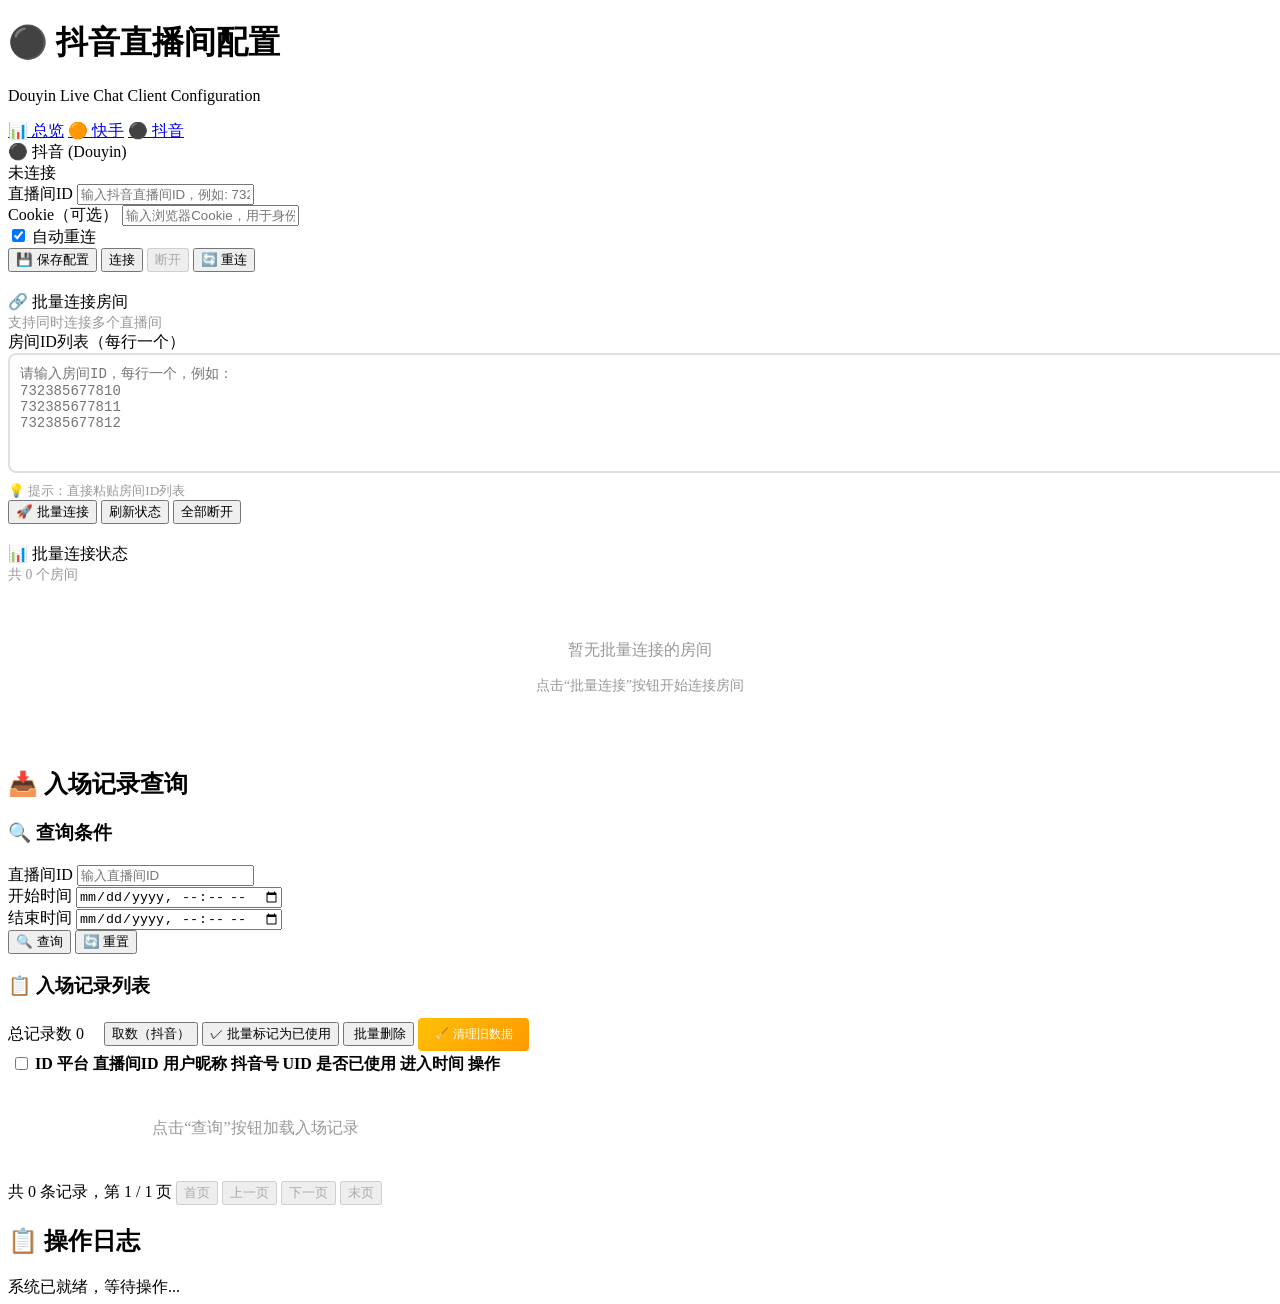
<file: live-chat-client-examples/client-example/src/main/resources/templates/douyin.html>
<!DOCTYPE html>
<html lang="zh-CN" xmlns:th="http://www.thymeleaf.org">
<head>
    <meta charset="UTF-8">
    <meta name="viewport" content="width=device-width, initial-scale=1.0">
    <title>抖音配置 - 直播弹幕客户端管理系统</title>
    <link rel="stylesheet" th:href="@{/css/admin.css}">
    <link rel="stylesheet" th:href="@{/css/entry-table.css}">
    <link rel="stylesheet" th:href="@{/css/entry-table.css}">
</head>
<body>
    <div class="container">
        <div class="header">
            <h1>⚫ 抖音直播间配置</h1>
            <p>Douyin Live Chat Client Configuration</p>
        </div>

        <!-- 导航栏 -->
        <div class="nav-bar">
            <div class="nav-links">
                <a href="/" class="nav-link">📊 总览</a>
                <a href="/kuaishou" class="nav-link">🟠 快手</a>
                <a href="/douyin" class="nav-link active">⚫ 抖音</a>
            </div>
        </div>

        <!-- 平台配置卡片 -->
        <div class="dashboard">
            <div class="platform-card" style="cursor: default;">
                <div class="platform-header">
                    <div class="platform-name">⚫ 抖音 (Douyin)</div>
                    <span class="status-badge status-disconnected" id="status-douyin">未连接</span>
                </div>
                
                <div class="form-group">
                    <label for="roomId-douyin">直播间ID</label>
                    <input type="text" id="roomId-douyin" placeholder="输入抖音直播间ID，例如: 732385677810">
                </div>
                
                <div class="form-group">
                    <label for="cookie-douyin">Cookie（可选）</label>
                    <input type="password" id="cookie-douyin" placeholder="输入浏览器Cookie，用于身份验证">
                </div>
                
                <div class="form-group">
                    <label>
                        <input type="checkbox" id="autoReconnect-douyin" checked>
                        自动重连
                    </label>
                </div>
                
                <div class="button-group">
                    <button class="btn btn-success" onclick="saveConfig('douyin')" id="btn-save-douyin">
                        💾 保存配置
                    </button>
                    <button class="btn btn-primary" onclick="connectClient('douyin')" id="btn-connect-douyin">
                         连接
                    </button>
                    <button class="btn btn-danger" onclick="disconnectClient('douyin')" id="btn-disconnect-douyin" disabled>
                         断开
                    </button>
                    <button class="btn btn-warning" onclick="reconnectClient('douyin')" id="btn-reconnect-douyin">
                        🔄 重连
                    </button>
                </div>
            </div>

            <!-- 批量连接房间 -->
            <div class="platform-card" style="margin-top: 20px;">
                <div class="platform-header">
                    <div class="platform-name">🔗 批量连接房间</div>
                    <span style="color: #999; font-size: 0.85em;">支持同时连接多个直播间</span>
                </div>
                
                <div class="form-group">
                    <label for="batch-roomIds-douyin">房间ID列表（每行一个）</label>
                    <textarea id="batch-roomIds-douyin" rows="6" placeholder="请输入房间ID，每行一个，例如：&#10;732385677810&#10;732385677811&#10;732385677812" style="width: 100%; padding: 10px; border: 2px solid #e0e0e0; border-radius: 8px; font-size: 14px; resize: vertical; transition: border-color 0.3s; font-family: 'Courier New', monospace;" onfocus="this.style.borderColor='#667eea'" onblur="this.style.borderColor='#e0e0e0'"></textarea>
                    <small style="color: #999; display: block; margin-top: 5px;">💡 提示：直接粘贴房间ID列表</small>
                </div>
                
                <div class="button-group">
                    <button class="btn btn-primary" onclick="batchConnectRooms('douyin')">
                        🚀 批量连接
                    </button>
                    <button class="btn btn-secondary" onclick="loadBatchStatus('douyin')">
                         刷新状态
                    </button>
                    <button class="btn btn-danger" onclick="disconnectAllRooms('douyin')">
                         全部断开
                    </button>
                </div>
            </div>

            <!-- 批量连接状态展示 -->
            <div class="platform-card" style="margin-top: 20px;">
                <div class="platform-header">
                    <div class="platform-name">📊 批量连接状态</div>
                    <span id="batch-status-count" style="color: #999; font-size: 0.85em;">共 0 个房间</span>
                </div>
                
                <div id="batch-status-container" style="max-height: 400px; overflow-y: auto;">
                    <div style="text-align: center; padding: 40px; color: #999;">
                        <p>暂无批量连接的房间</p>
                        <p style="font-size: 0.85em; margin-top: 10px;">点击“批量连接”按钮开始连接房间</p>
                    </div>
                </div>
            </div>
        </div>

        <!-- 入场记录查询 -->
        <div class="log-section">
            <h2>📥 入场记录查询</h2>
                    
            <!-- 筛选条件 -->
            <div class="entry-filter-section">
                <h3>🔍 查询条件</h3>
                <div class="entry-filter-grid">
                    <div class="form-group">
                        <label class="entry-label">直播间ID</label>
                        <input type="text" id="entry-filter-roomId-douyin" placeholder="输入直播间ID" class="entry-input">
                    </div>
                    <div class="form-group">
                        <label class="entry-label">开始时间</label>
                        <input type="datetime-local" id="entry-filter-startTime-douyin" class="entry-input">
                    </div>
                    <div class="form-group">
                        <label class="entry-label">结束时间</label>
                        <input type="datetime-local" id="entry-filter-endTime-douyin" class="entry-input">
                    </div>
                    <div class="button-group">
                        <button onclick="searchEntryRecords()" class="btn btn-primary">🔍 查询</button>
                        <button onclick="resetEntryFilters()" class="btn btn-warning">🔄 重置</button>
                    </div>
                </div>
            </div>
                    
            <!-- 数据表格 -->
            <div class="entry-table-container">
                <div class="entry-table-header">
                    <h3>📋 入场记录列表</h3>
                    <div style="display: flex; align-items: center; gap: 20px;">
                        <div class="entry-stats-badge">
                            <span class="label">总记录数</span>
                            <span id="entry-total-count-douyin" class="count">0</span>
                        </div>
                        <div class="entry-actions">
                            <button class="btn-entry-fetch" onclick="fetchDisplayId()"> 取数（抖音）</button>
                            <button class="btn-entry-batch-mark" onclick="batchMarkAsUsed()">✓ 批量标记为已使用</button>
                            <button class="btn-entry-batch-delete" onclick="batchDeleteEntries()">️ 批量删除</button>
                            <button class="btn-entry-clean" onclick="showCleanDialog()" style="background: linear-gradient(135deg, #ffc107 0%, #ff9800 100%); color: white; border: none; padding: 8px 16px; border-radius: 4px; cursor: pointer; font-size: 12px; transition: all 0.3s;" onmouseover="this.style.transform='translateY(-1px)'; this.style.boxShadow='0 2px 4px rgba(255,193,7,0.3)'" onmouseout="this.style.transform='translateY(0)'; this.style.boxShadow='none'">
                                🧹 清理旧数据
                            </button>
                        </div>
                    </div>
                </div>
                                    
                <table class="entry-table">
                    <thead>
                        <tr>
                            <th class="checkbox-col"><input type="checkbox" id="selectAllEntries-douyin" onchange="toggleSelectAllEntries()"></th>
                            <th>ID</th>
                            <th>平台</th>
                            <th>直播间ID</th>
                            <th>用户昵称</th>
                            <th>抖音号</th>
                            <th>UID</th>
                            <th>是否已使用</th>
                            <th>进入时间</th>
                            <th style="text-align: center;">操作</th>
                        </tr>
                    </thead>
                    <tbody id="entry-table-body-douyin">
                        <tr>
                            <td colspan="10" style="text-align: center; padding: 40px; color: #999;">
                                点击“查询”按钮加载入场记录
                            </td>
                        </tr>
                    </tbody>
                </table>
                                    
                <!-- 分页 -->
                <div id="entry-pagination-douyin" class="entry-pagination">
                    <span id="entry-page-info-douyin" class="entry-page-info">共 0 条记录，第 1 / 1 页</span>
                    <button onclick="changeEntryPage('first')" id="entry-first-btn-douyin" disabled>首页</button>
                    <button onclick="changeEntryPage('prev')" id="entry-prev-btn-douyin" disabled>上一页</button>
                    <button onclick="changeEntryPage('next')" id="entry-next-btn-douyin" disabled>下一页</button>
                    <button onclick="changeEntryPage('last')" id="entry-last-btn-douyin" disabled>末页</button>
                </div>
            </div>
        </div>

        <!-- 操作日志 -->
        <div class="log-section">
            <h2>📋 操作日志</h2>
            <div class="log-container" id="log-container">
                <div class="log-entry log-info">系统已就绪，等待操作...</div>
            </div>
        </div>
    </div>

    <!-- 通用确认对话框 -->
    <div id="confirmModal" style="display: none; position: fixed; top: 0; left: 0; width: 100%; height: 100%; background: rgba(0,0,0,0.5); z-index: 10000; justify-content: center; align-items: center; backdrop-filter: blur(4px);" onclick="if(event.target === this) closeConfirmModal()">
        <div style="background: white; border-radius: 16px; padding: 0; max-width: 420px; width: 90%; box-shadow: 0 20px 60px rgba(0,0,0,0.3); animation: modalSlideIn 0.3s ease-out; overflow: hidden;">
            <!-- 头部 -->
            <div id="confirmModalHeader" style="background: linear-gradient(135deg, #667eea 0%, #764ba2 100%); padding: 20px 25px; color: white;">
                <h3 id="confirmModalTitle" style="margin: 0; font-size: 18px; display: flex; align-items: center; gap: 8px;">
                    确认操作
                </h3>
            </div>
            
            <!-- 内容区 -->
            <div style="padding: 25px 30px;">
                <div id="confirmModalWarning" style="background: #fff3cd; border-left: 4px solid #ffc107; padding: 12px 15px; margin-bottom: 20px; border-radius: 4px; display: none;">
                    <p id="confirmModalWarningText" style="margin: 0; font-size: 14px; color: #856404; line-height: 1.5;">
                    </p>
                </div>
                
                <p id="confirmModalMessage" style="margin: 0; font-size: 15px; color: #333; line-height: 1.6;">
                </p>
                
                <div id="confirmModalExtra" style="margin-top: 15px; display: none;">
                </div>
            </div>
            
            <!-- 底部按钮 -->
            <div style="padding: 18px 25px; background: #f8f9fa; display: flex; gap: 12px; justify-content: flex-end;">
                <button onclick="closeConfirmModal()" class="btn btn-secondary" style="flex: 1; max-width: 100px;">
                    取消
                </button>
                <button id="confirmModalBtn" class="btn btn-primary" style="flex: 1; max-width: 100px;">
                    确定
                </button>
            </div>
        </div>
    </div>

    <!-- 动画样式 -->
    <style>
        @keyframes modalSlideIn {
            from {
                opacity: 0;
                transform: translateY(-30px) scale(0.95);
            }
            to {
                opacity: 1;
                transform: translateY(0) scale(1);
            }
        }
    </style>

    <script th:src="@{/js/admin.js}"></script>
    <script th:src="@{/js/douyin-manager.js}"></script>
    <script th:src="@{/js/douyin-api.js}"></script>
    <script th:src="@{/js/douyin-ui.js}"></script>
</body>
</html>
</file>
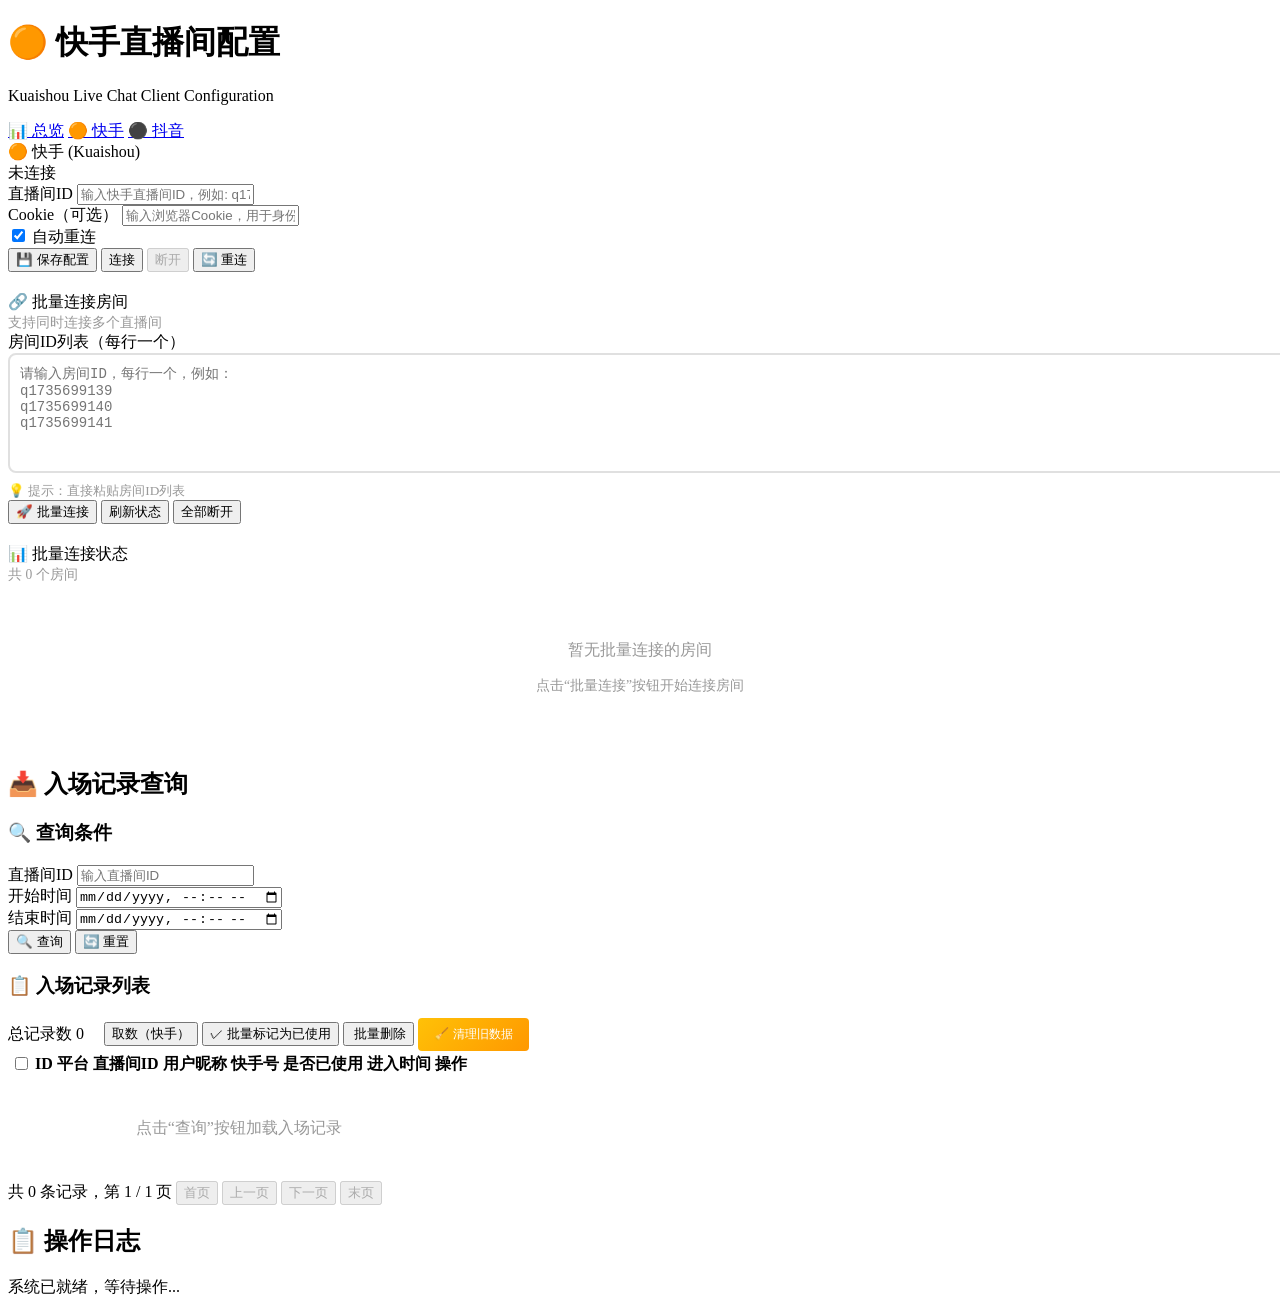
<file: live-chat-client-examples/client-example/src/main/resources/templates/kuaishou.html>
<!DOCTYPE html>
<html lang="zh-CN" xmlns:th="http://www.thymeleaf.org">
<head>
    <meta charset="UTF-8">
    <meta name="viewport" content="width=device-width, initial-scale=1.0">
    <title>快手配置 - 直播弹幕客户端管理系统</title>
    <link rel="stylesheet" th:href="@{/css/admin.css}">
    <link rel="stylesheet" th:href="@{/css/entry-table.css}">
    <link rel="stylesheet" th:href="@{/css/entry-table.css}">
</head>
<body>
    <div class="container">
        <div class="header">
            <h1>🟠 快手直播间配置</h1>
            <p>Kuaishou Live Chat Client Configuration</p>
        </div>

        <!-- 导航栏 -->
        <div class="nav-bar">
            <div class="nav-links">
                <a href="/" class="nav-link">📊 总览</a>
                <a href="/kuaishou" class="nav-link active">🟠 快手</a>
                <a href="/douyin" class="nav-link">⚫ 抖音</a>
            </div>
        </div>

        <!-- 平台配置卡片 -->
        <div class="dashboard">
            <div class="platform-card" style="cursor: default;">
                <div class="platform-header">
                    <div class="platform-name">🟠 快手 (Kuaishou)</div>
                    <span class="status-badge status-disconnected" id="status-kuaishou">未连接</span>
                </div>
                
                <div class="form-group">
                    <label for="roomId-kuaishou">直播间ID</label>
                    <input type="text" id="roomId-kuaishou" placeholder="输入快手直播间ID，例如: q1735699139">
                </div>
                
                <div class="form-group">
                    <label for="cookie-kuaishou">Cookie（可选）</label>
                    <input type="password" id="cookie-kuaishou" placeholder="输入浏览器Cookie，用于身份验证">
                </div>
                
                <div class="form-group">
                    <label>
                        <input type="checkbox" id="autoReconnect-kuaishou" checked>
                        自动重连
                    </label>
                </div>
                
                <div class="button-group">
                    <button class="btn btn-success" onclick="saveConfig('kuaishou')" id="btn-save-kuaishou">
                        💾 保存配置
                    </button>
                    <button class="btn btn-primary" onclick="connectClient('kuaishou')" id="btn-connect-kuaishou">
                         连接
                    </button>
                    <button class="btn btn-danger" onclick="disconnectClient('kuaishou')" id="btn-disconnect-kuaishou" disabled>
                         断开
                    </button>
                    <button class="btn btn-warning" onclick="reconnectClient('kuaishou')" id="btn-reconnect-kuaishou">
                        🔄 重连
                    </button>
                </div>
            </div>

            <!-- 批量连接房间 -->
            <div class="platform-card" style="margin-top: 20px;">
                <div class="platform-header">
                    <div class="platform-name">🔗 批量连接房间</div>
                    <span style="color: #999; font-size: 0.85em;">支持同时连接多个直播间</span>
                </div>
                
                <div class="form-group">
                    <label for="batch-roomIds-kuaishou">房间ID列表（每行一个）</label>
                    <textarea id="batch-roomIds-kuaishou" rows="6" placeholder="请输入房间ID，每行一个，例如：&#10;q1735699139&#10;q1735699140&#10;q1735699141" style="width: 100%; padding: 10px; border: 2px solid #e0e0e0; border-radius: 8px; font-size: 14px; resize: vertical; transition: border-color 0.3s; font-family: 'Courier New', monospace;" onfocus="this.style.borderColor='#ff9800'" onblur="this.style.borderColor='#e0e0e0'"></textarea>
                    <small style="color: #999; display: block; margin-top: 5px;">💡 提示：直接粘贴房间ID列表</small>
                </div>
                
                <div class="button-group">
                    <button class="btn btn-primary" onclick="batchConnectRooms('kuaishou')">
                        🚀 批量连接
                    </button>
                    <button class="btn btn-secondary" onclick="loadBatchStatus('kuaishou')">
                         刷新状态
                    </button>
                    <button class="btn btn-danger" onclick="disconnectAllRooms('kuaishou')">
                         全部断开
                    </button>
                </div>
            </div>

            <!-- 批量连接状态展示 -->
            <div class="platform-card" style="margin-top: 20px;">
                <div class="platform-header">
                    <div class="platform-name">📊 批量连接状态</div>
                    <span id="batch-status-count" style="color: #999; font-size: 0.85em;">共 0 个房间</span>
                </div>
                
                <div id="batch-status-container" style="max-height: 400px; overflow-y: auto;">
                    <div style="text-align: center; padding: 40px; color: #999;">
                        <p>暂无批量连接的房间</p>
                        <p style="font-size: 0.85em; margin-top: 10px;">点击“批量连接”按钮开始连接房间</p>
                    </div>
                </div>
            </div>
        </div>

        <!-- 入场记录查询 -->
        <div class="log-section">
            <h2>📥 入场记录查询</h2>
                    
            <!-- 筛选条件 -->
            <div class="entry-filter-section">
                <h3>🔍 查询条件</h3>
                <div class="entry-filter-grid">
                    <div class="form-group">
                        <label class="entry-label">直播间ID</label>
                        <input type="text" id="entry-filter-roomId-kuaishou" placeholder="输入直播间ID" class="entry-input">
                    </div>
                    <div class="form-group">
                        <label class="entry-label">开始时间</label>
                        <input type="datetime-local" id="entry-filter-startTime-kuaishou" class="entry-input">
                    </div>
                    <div class="form-group">
                        <label class="entry-label">结束时间</label>
                        <input type="datetime-local" id="entry-filter-endTime-kuaishou" class="entry-input">
                    </div>
                    <div class="button-group">
                        <button onclick="searchEntryRecords()" class="btn btn-primary">🔍 查询</button>
                        <button onclick="resetEntryFilters()" class="btn btn-warning">🔄 重置</button>
                    </div>
                </div>
            </div>
                    
            <!-- 数据表格 -->
            <div class="entry-table-container">
                <div class="entry-table-header">
                    <h3>📋 入场记录列表</h3>
                    <div style="display: flex; align-items: center; gap: 20px;">
                        <div class="entry-stats-badge">
                            <span class="label">总记录数</span>
                            <span id="entry-total-count-kuaishou" class="count">0</span>
                        </div>
                        <div class="entry-actions">
                            <button class="btn-entry-fetch" onclick="fetchDisplayId()"> 取数（快手）</button>
                            <button class="btn-entry-batch-mark" onclick="batchMarkAsUsed()">✓ 批量标记为已使用</button>
                            <button class="btn-entry-batch-delete" onclick="batchDeleteEntries()">️ 批量删除</button>
                            <button class="btn-entry-clean" onclick="showCleanDialog()" style="background: linear-gradient(135deg, #ffc107 0%, #ff9800 100%); color: white; border: none; padding: 8px 16px; border-radius: 4px; cursor: pointer; font-size: 12px; transition: all 0.3s;" onmouseover="this.style.transform='translateY(-1px)'; this.style.boxShadow='0 2px 4px rgba(255,193,7,0.3)'" onmouseout="this.style.transform='translateY(0)'; this.style.boxShadow='none'">
                                🧹 清理旧数据
                            </button>
                        </div>
                    </div>
                </div>
                                    
                <table class="entry-table">
                    <thead>
                        <tr>
                            <th class="checkbox-col"><input type="checkbox" id="selectAllEntries-kuaishou" onchange="toggleSelectAllEntries()"></th>
                            <th>ID</th>
                            <th>平台</th>
                            <th>直播间ID</th>
                            <th>用户昵称</th>
                            <th>快手号</th>
                            <th>是否已使用</th>
                            <th>进入时间</th>
                            <th style="text-align: center;">操作</th>
                        </tr>
                    </thead>
                    <tbody id="entry-table-body-kuaishou">
                        <tr>
                            <td colspan="10" style="text-align: center; padding: 40px; color: #999;">
                                点击“查询”按钮加载入场记录
                            </td>
                        </tr>
                    </tbody>
                </table>
                                    
                <!-- 分页 -->
                <div id="entry-pagination-kuaishou" class="entry-pagination">
                    <span id="entry-page-info-kuaishou" class="entry-page-info">共 0 条记录，第 1 / 1 页</span>
                    <button onclick="changeEntryPage('first')" id="entry-first-btn-kuaishou" disabled>首页</button>
                    <button onclick="changeEntryPage('prev')" id="entry-prev-btn-kuaishou" disabled>上一页</button>
                    <button onclick="changeEntryPage('next')" id="entry-next-btn-kuaishou" disabled>下一页</button>
                    <button onclick="changeEntryPage('last')" id="entry-last-btn-kuaishou" disabled>末页</button>
                </div>
            </div>
        </div>

        <!-- 操作日志 -->
        <div class="log-section">
            <h2>📋 操作日志</h2>
            <div class="log-container" id="log-container">
                <div class="log-entry log-info">系统已就绪，等待操作...</div>
            </div>
        </div>
    </div>

    <!-- 通用确认对话框 -->
    <div id="confirmModal" style="display: none; position: fixed; top: 0; left: 0; width: 100%; height: 100%; background: rgba(0,0,0,0.5); z-index: 10000; justify-content: center; align-items: center; backdrop-filter: blur(4px);" onclick="if(event.target === this) closeConfirmModal()">
        <div style="background: white; border-radius: 16px; padding: 0; max-width: 420px; width: 90%; box-shadow: 0 20px 60px rgba(0,0,0,0.3); animation: modalSlideIn 0.3s ease-out; overflow: hidden;">
            <!-- 头部 -->
            <div id="confirmModalHeader" style="background: linear-gradient(135deg, #ff9800 0%, #f57c00 100%); padding: 20px 25px; color: white;">
                <h3 id="confirmModalTitle" style="margin: 0; font-size: 18px; display: flex; align-items: center; gap: 8px;">
                    确认操作
                </h3>
            </div>
            
            <!-- 内容区 -->
            <div style="padding: 25px 30px;">
                <div id="confirmModalWarning" style="background: #fff3cd; border-left: 4px solid #ffc107; padding: 12px 15px; margin-bottom: 20px; border-radius: 4px; display: none;">
                    <p id="confirmModalWarningText" style="margin: 0; font-size: 14px; color: #856404; line-height: 1.5;">
                    </p>
                </div>
                
                <p id="confirmModalMessage" style="margin: 0; font-size: 15px; color: #333; line-height: 1.6;">
                </p>
                
                <div id="confirmModalExtra" style="margin-top: 15px; display: none;">
                </div>
            </div>
            
            <!-- 底部按钮 -->
            <div style="padding: 18px 25px; background: #f8f9fa; display: flex; gap: 12px; justify-content: flex-end;">
                <button onclick="closeConfirmModal()" class="btn btn-secondary" style="flex: 1; max-width: 100px;">
                    取消
                </button>
                <button id="confirmModalBtn" class="btn btn-primary" style="flex: 1; max-width: 100px;">
                    确定
                </button>
            </div>
        </div>
    </div>

    <!-- 动画样式 -->
    <style>
        @keyframes modalSlideIn {
            from {
                opacity: 0;
                transform: translateY(-30px) scale(0.95);
            }
            to {
                opacity: 1;
                transform: translateY(0) scale(1);
            }
        }
    </style>

    <script th:src="@{/js/admin.js}"></script>
    <script th:src="@{/js/kuaishou-manager.js}"></script>
    <script th:src="@{/js/kuaishou-api.js}"></script>
    <script th:src="@{/js/kuaishou-ui.js}"></script>
</body>
</html>
</file>
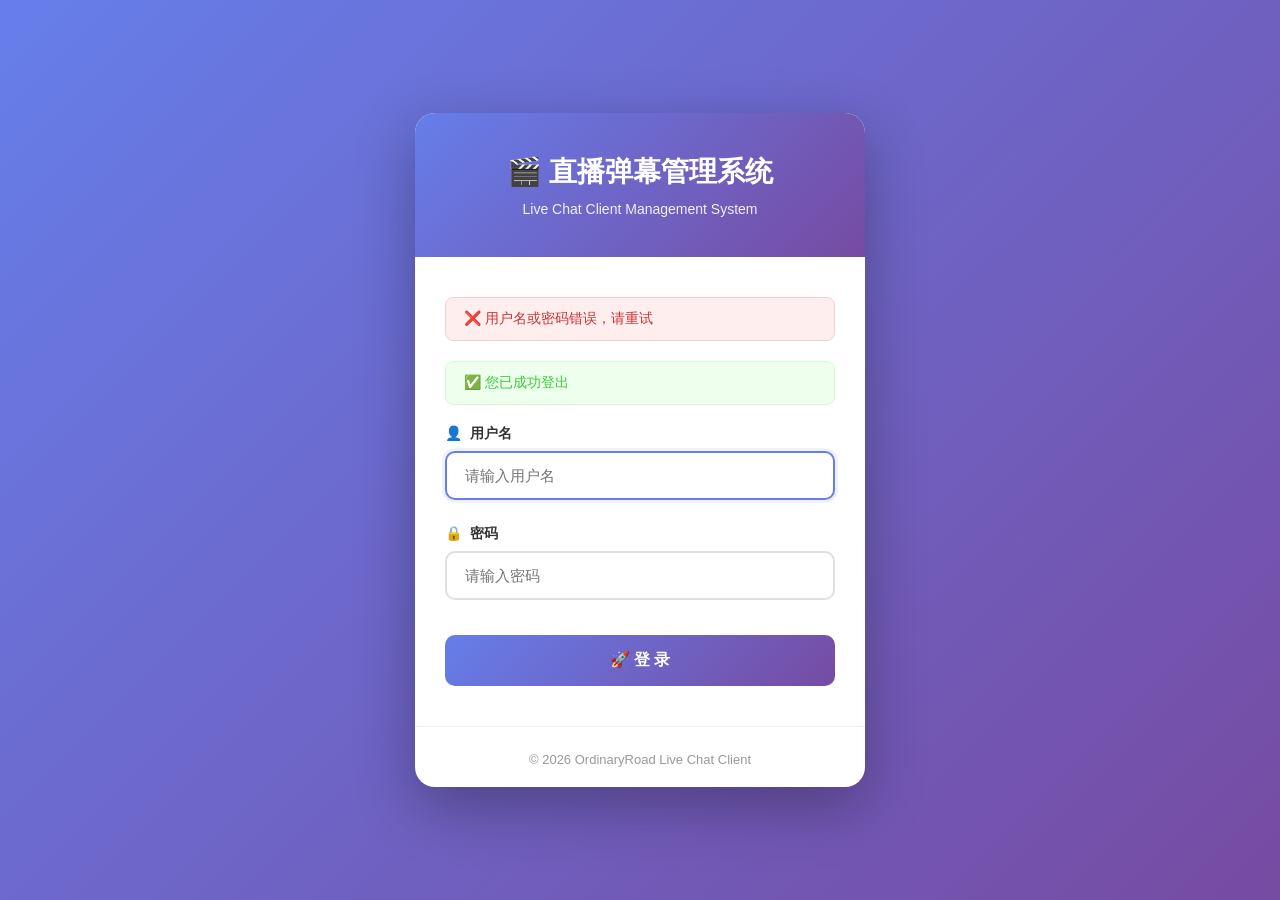
<file: live-chat-client-examples/client-example/src/main/resources/templates/login.html>
<!DOCTYPE html>
<html lang="zh-CN" xmlns:th="http://www.thymeleaf.org">
<head>
    <meta charset="UTF-8">
    <meta name="viewport" content="width=device-width, initial-scale=1.0">
    <title>登录 - 直播弹幕客户端管理系统</title>
    <style>
        * {
            margin: 0;
            padding: 0;
            box-sizing: border-box;
        }

        body {
            font-family: 'Microsoft YaHei', Arial, sans-serif;
            background: linear-gradient(135deg, #667eea 0%, #764ba2 100%);
            min-height: 100vh;
            display: flex;
            justify-content: center;
            align-items: center;
            padding: 20px;
        }

        .login-container {
            background: white;
            border-radius: 20px;
            box-shadow: 0 20px 60px rgba(0, 0, 0, 0.3);
            overflow: hidden;
            width: 100%;
            max-width: 450px;
            animation: slideUp 0.5s ease-out;
        }

        @keyframes slideUp {
            from {
                opacity: 0;
                transform: translateY(30px);
            }
            to {
                opacity: 1;
                transform: translateY(0);
            }
        }

        .login-header {
            background: linear-gradient(135deg, #667eea 0%, #764ba2 100%);
            color: white;
            padding: 40px 30px;
            text-align: center;
        }

        .login-header h1 {
            font-size: 28px;
            margin-bottom: 10px;
        }

        .login-header p {
            font-size: 14px;
            opacity: 0.9;
        }

        .login-form {
            padding: 40px 30px;
        }

        .form-group {
            margin-bottom: 25px;
        }

        .form-group label {
            display: block;
            margin-bottom: 8px;
            color: #333;
            font-weight: 600;
            font-size: 14px;
        }

        .form-group input {
            width: 100%;
            padding: 14px 18px;
            border: 2px solid #e0e0e0;
            border-radius: 10px;
            font-size: 15px;
            transition: all 0.3s;
        }

        .form-group input:focus {
            outline: none;
            border-color: #667eea;
            box-shadow: 0 0 0 3px rgba(102, 126, 234, 0.1);
        }

        .btn-login {
            width: 100%;
            padding: 15px;
            background: linear-gradient(135deg, #667eea 0%, #764ba2 100%);
            color: white;
            border: none;
            border-radius: 10px;
            font-size: 16px;
            font-weight: bold;
            cursor: pointer;
            transition: all 0.3s;
            margin-top: 10px;
        }

        .btn-login:hover {
            transform: translateY(-2px);
            box-shadow: 0 10px 25px rgba(102, 126, 234, 0.4);
        }

        .btn-login:active {
            transform: translateY(0);
        }

        .alert {
            padding: 12px 18px;
            border-radius: 8px;
            margin-bottom: 20px;
            font-size: 14px;
        }

        .alert-error {
            background: #fee;
            color: #c33;
            border: 1px solid #fcc;
        }

        .alert-success {
            background: #efe;
            color: #3c3;
            border: 1px solid #cfc;
        }

        .login-footer {
            text-align: center;
            padding: 20px;
            color: #999;
            font-size: 13px;
            border-top: 1px solid #f0f0f0;
        }

        .icon-user::before {
            content: "👤";
            margin-right: 8px;
        }

        .icon-lock::before {
            content: "🔒";
            margin-right: 8px;
        }
    </style>
</head>
<body>
    <div class="login-container">
        <div class="login-header">
            <h1>🎬 直播弹幕管理系统</h1>
            <p>Live Chat Client Management System</p>
        </div>

        <div class="login-form">
            <!-- 错误提示 -->
            <div th:if="${param.error}" class="alert alert-error">
                ❌ 用户名或密码错误，请重试
            </div>

            <!-- 登出提示 -->
            <div th:if="${param.logout}" class="alert alert-success">
                ✅ 您已成功登出
            </div>

            <form th:action="@{/login}" method="post">
                <div class="form-group">
                    <label for="username"><span class="icon-user"></span>用户名</label>
                    <input 
                        type="text" 
                        id="username" 
                        name="username" 
                        placeholder="请输入用户名"
                        required
                        autofocus
                    >
                </div>

                <div class="form-group">
                    <label for="password"><span class="icon-lock"></span>密码</label>
                    <input 
                        type="password" 
                        id="password" 
                        name="password" 
                        placeholder="请输入密码"
                        required
                    >
                </div>

                <button type="submit" class="btn-login">
                    🚀 登 录
                </button>
            </form>
        </div>

        <div class="login-footer">
            <p style="margin-top: 5px;">© 2026 OrdinaryRoad Live Chat Client</p>
        </div>
    </div>

    <script>
        // 自动聚焦到用户名输入框
        document.addEventListener('DOMContentLoaded', function() {
            const usernameInput = document.getElementById('username');
            if (usernameInput && !usernameInput.value) {
                usernameInput.focus();
            }
        });
    </script>
</body>
</html>
</file>
